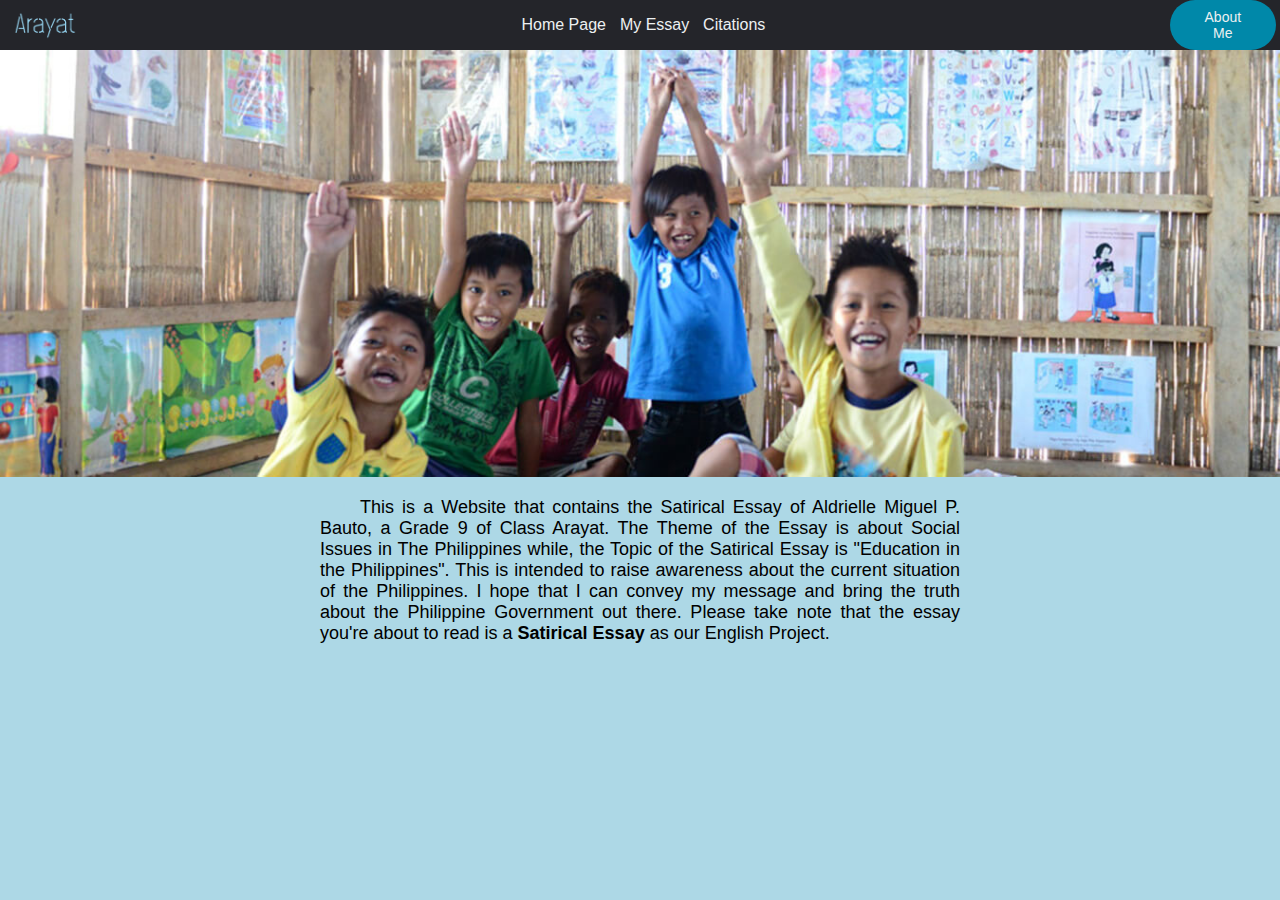
<file: index.html>
<!DOCTYPE html>
<html lang="en">
	<head>
		<meta charset="UTF-8">
		<title>Home Page</title>
		<link href="stylesheet1.css" rel="stylesheet">
		<meta http-equiv="X-UA-Compatible" content="IE=edge,chrome=1">
		<meta name="HandheldFriendly" content="true">
	</head>
	<body>
		<header>
		
			<img class="logo" src="logo1.png" alt="logo">
			<nav>
				<ul class="nav__links">
					<li><a class="tab" href="index.html">Home Page</a></li>
					<li><a class="tab" href="content.html">My Essay</a></li>
					<li><a class="tab" href="cite.html">Citations</a></li>
				</ul>
			</nav>
			<a class="cta" href="contacts.html"><button>About Me</button></a>
		
		</header>
		
		<a href="https://www.bracinternational.nl/en/where-we-work/philippines/education/philippines-education-banner/">
		<img class="banner" src="banner.jpg" alt="banner"></a>
		
		<div class="intro">
			<p class="essay">
				This is a Website that contains the Satirical Essay of Aldrielle Miguel P. Bauto, a Grade 9 of Class Arayat.
				The Theme of the Essay is about Social Issues in The Philippines while, the Topic of the Satirical Essay is 
				"Education in the Philippines". This is intended to raise awareness about the current 
				situation of the Philippines. I hope that I can convey my message and bring the truth about the Philippine
				Government out there. Please take note that the essay you're about to read is a <span>Satirical Essay</span>
				as our English Project.
			</p>
		</div>
	</body>
</html>
</file>
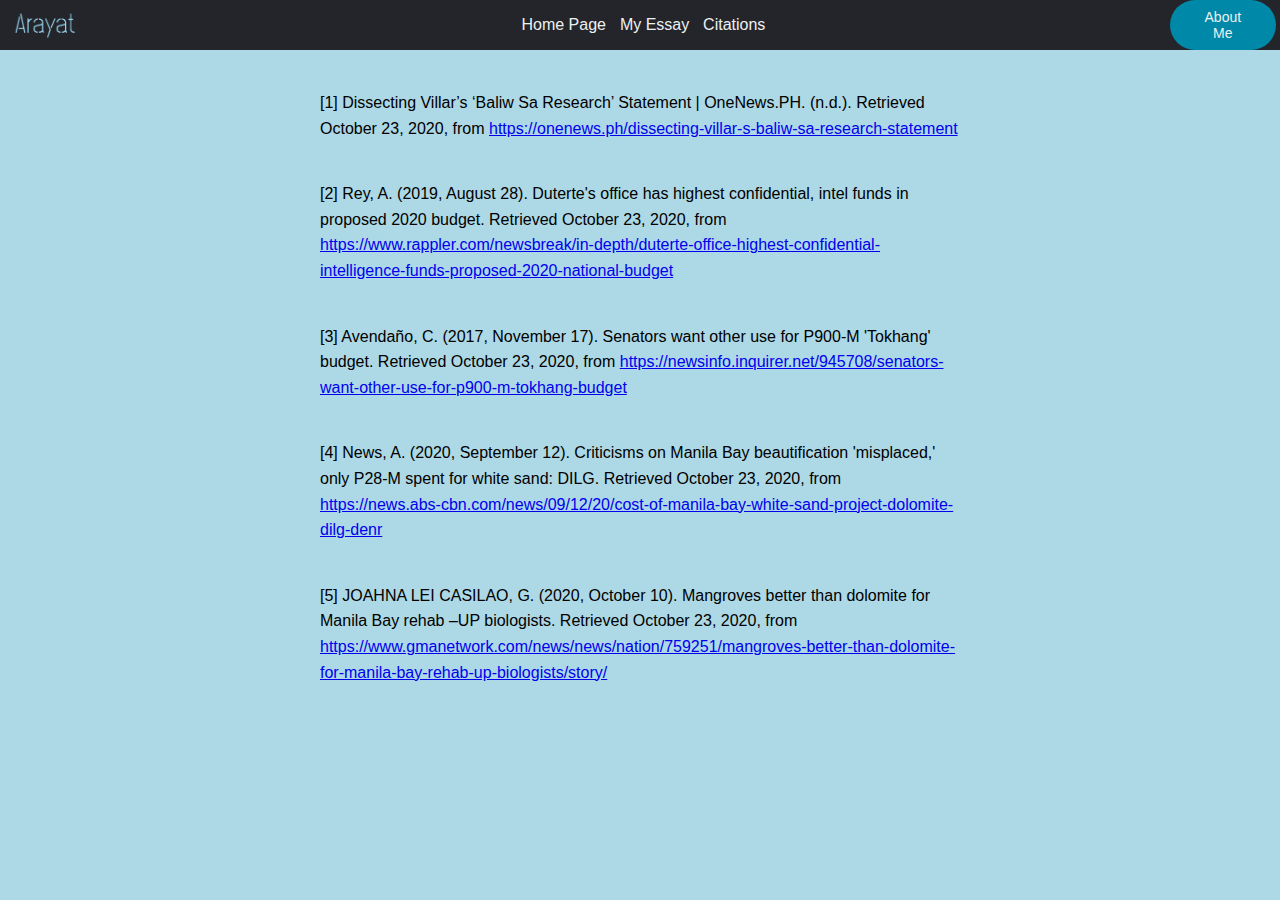
<file: cite.html>
<!DOCTYPE html>
<html lang="en">
	<head>
		<meta charset="UTF-8">
		<meta http-equiv="X-UA-Compatible" content="IE=edge">
		<title>My Essay</title>
		<link href="stylesheet1.css" rel="stylesheet"> 
	</head>
	<body>
		<header>
			<img class="logo" src="logo1.png" alt="logo">
			<nav>
				<ul class="nav__links">
					<li><a class="tab" href="index.html">Home Page</a></li>
					<li><a class="tab" href="content.html">My Essay</a></li>
					<li><a class="tab" href="cite.html">Citations</a></li>
				</ul>
			</nav>
			<a class="cta" href="contacts.html"><button>About Me</button></a>
		</header>
		
		<div>
			<p class="cite">
				[1] Dissecting Villar’s ‘Baliw Sa Research’ Statement | OneNews.PH. (n.d.). Retrieved
				October 23, 2020, from 
				<a href="https://onenews.ph/dissecting-villar-s-baliw-sa-research-statement">
				https://onenews.ph/dissecting-villar-s-baliw-sa-research-statement
				</a>
			</p>
			
			<p class="cite">
				[2] Rey, A. (2019, August 28). Duterte's office has highest confidential, intel funds in
				proposed 2020 budget. Retrieved October 23, 2020, from
				<a href="https://www.rappler.com/newsbreak/in-depth/duterte-office-highest-confidential-
				intelligence-funds-proposed-2020-national-budget">
				https://www.rappler.com/newsbreak/in-depth/duterte-office-highest-confidential-
				intelligence-funds-proposed-2020-national-budget
				</a>
			</p>
			
			<p class="cite">
				[3] Avendaño, C. (2017, November 17). Senators want other use for P900-M &#39;Tokhang&#39;
				budget. Retrieved October 23, 2020, from
				<a href="https://newsinfo.inquirer.net/945708/senators-want-other-use-for-p900-m-tokhang-budget">
				https://newsinfo.inquirer.net/945708/senators-want-other-use-for-p900-m-tokhang-budget
				</a>
			</p>
			
			<p class="cite">	
				[4] News, A. (2020, September 12). Criticisms on Manila Bay beautification &#39;misplaced,&#39;
				only P28-M spent for white sand: DILG. Retrieved October 23, 2020, from
				<a href="https://news.abs-cbn.com/news/09/12/20/cost-of-manila-bay-white-sand-project-dolomite-dilg-denr">
				https://news.abs-cbn.com/news/09/12/20/cost-of-manila-bay-white-sand-project-dolomite-dilg-denr
				</a>
			</p>
			
			<p class="cite">
				[5] JOAHNA LEI CASILAO, G. (2020, October 10). Mangroves better than dolomite for
				Manila Bay rehab –UP biologists. Retrieved October 23, 2020, from
				<a href="https://www.gmanetwork.com/news/news/nation/759251/mangroves-better-than-dolomite-for-manila-bay-rehab-up-biologists/story/">
				https://www.gmanetwork.com/news/news/nation/759251/mangroves-better-than-dolomite-for-manila-bay-rehab-up-biologists/story/
				</a>
			</p>
		</div>
	</body>
</html>
</file>
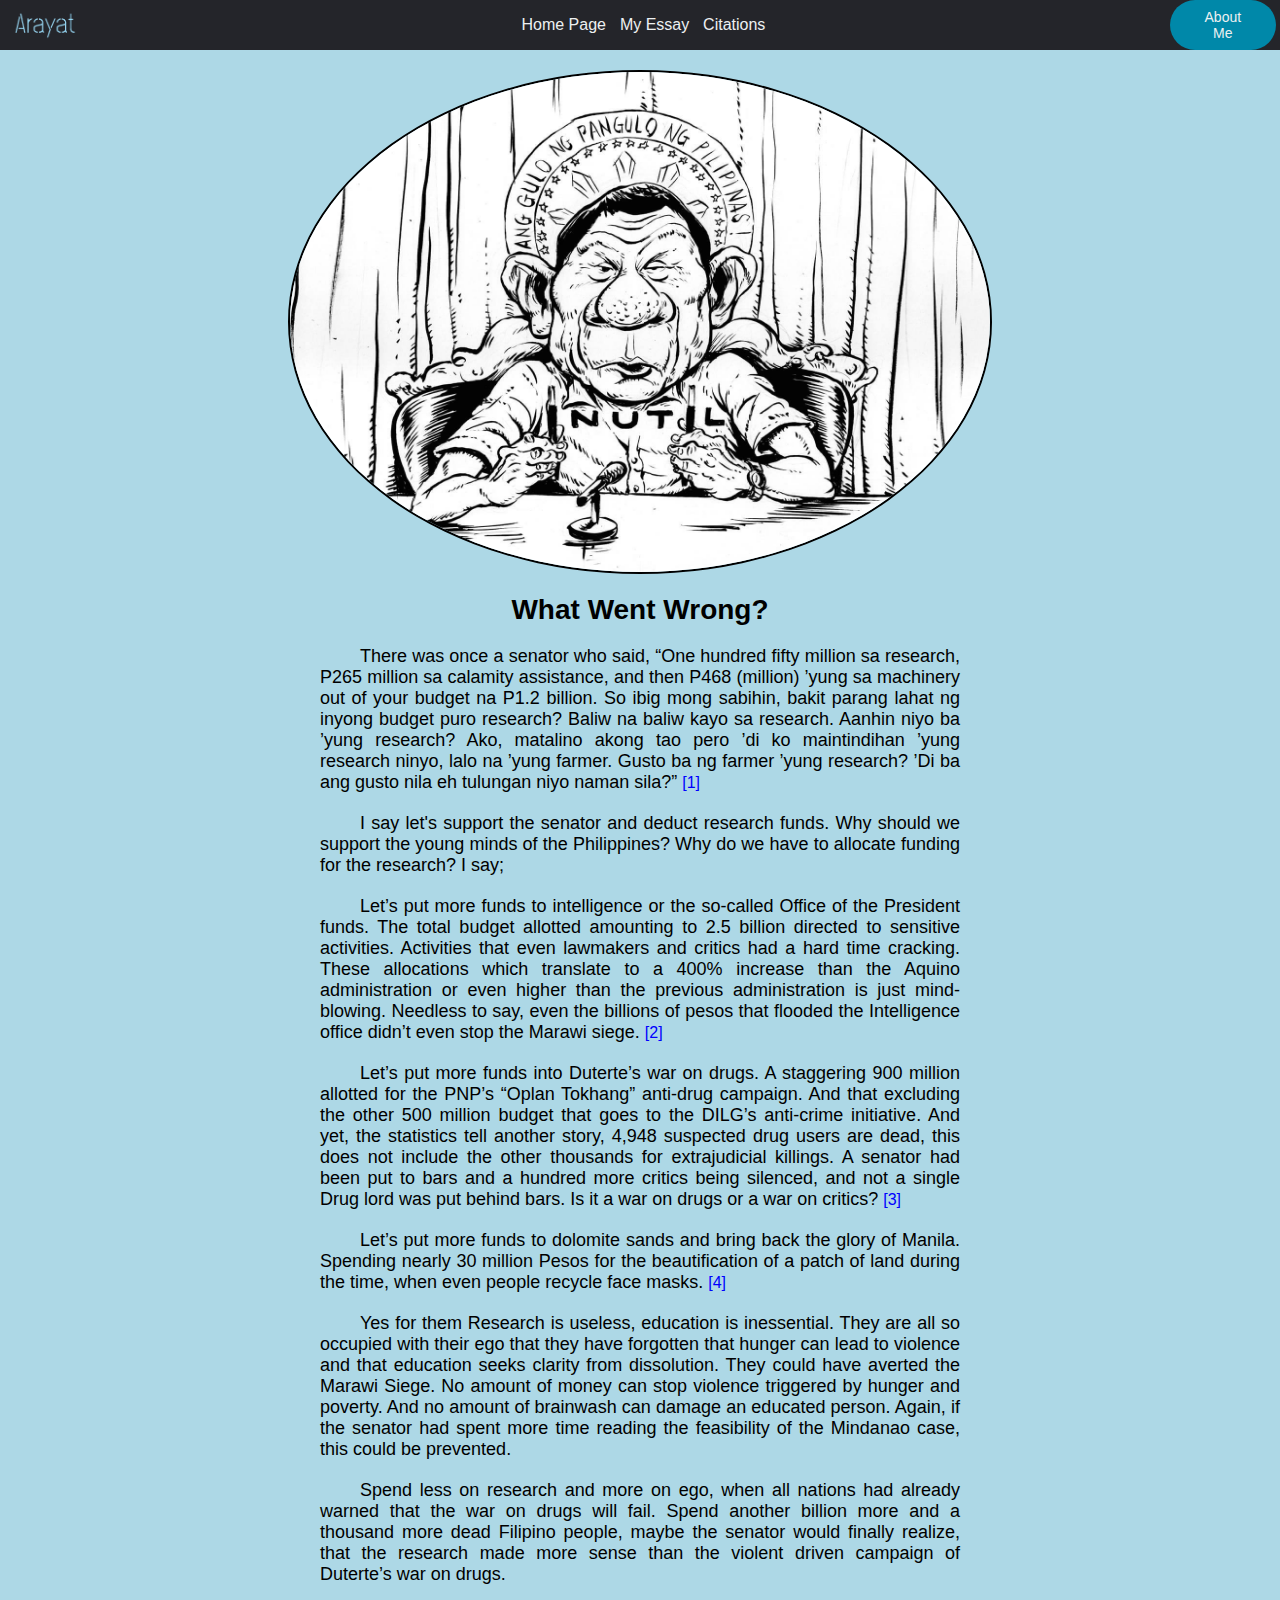
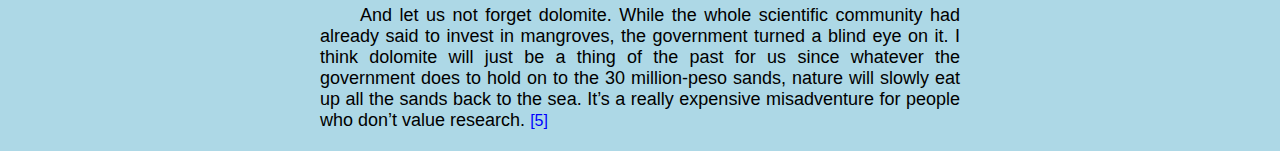
<file: content.html>
<!DOCTYPE html>
<html lang="en">
	<head>
		<meta charset="UTF-8">
		<title>My Essay</title>
		<meta http-equiv="X-UA-Compatible" content="IE=edge,chrome=1">
		<meta name="HandheldFriendly" content="true">
		<link href="stylesheet1.css" rel="stylesheet"> 
	</head>
	<body>
		<header>
			<img class="logo" src="logo1.png" alt="logo">
			<nav>
				<ul class="nav__links">
					<li><a class="tab" href="index.html">Home Page</a></li>
					<li><a class="tab" href="content.html">My Essay</a></li>
					<li><a class="tab" href="cite.html">Citations</a></li>
				</ul>
			</nav>
			<a class="cta" href="contacts.html"><button>About Me</button></a>
		</header>
		
		<a href="https://www.bulatlat.com/2020/05/20/covid-19-virus-exposes-missing-government/">
		<img class="img1" src="img1.jpg" alt="img1"></a>
		<div class="backessay">
			<h1 class="title">What Went Wrong?</h1>
			<p class="essay">
				There was once a senator who said, “One hundred fifty million sa research, P265
				million sa calamity assistance, and then P468 (million) ’yung sa machinery out of your
				budget na P1.2 billion. So ibig mong sabihin, bakit parang lahat ng inyong budget puro
				research? Baliw na baliw kayo sa research. Aanhin niyo ba ’yung research? Ako,
				matalino akong tao pero ’di ko maintindihan ’yung research ninyo, lalo na ’yung farmer.
				Gusto ba ng farmer ’yung research? ’Di ba ang gusto nila eh tulungan niyo naman sila?”
				<a class="citelink" href="cite.html">[1]</a>
			</p>
			
			<p class="essay">	
				I say let's support the senator and deduct research funds. Why should we 
				support the young minds of the Philippines? Why do we have to allocate funding for the
				research? I say;
			</p>
			
			<p class="essay">
				Let’s put more funds to intelligence or the so-called Office of the President funds.
				The total budget allotted amounting to 2.5 billion directed to sensitive activities.
				Activities that even lawmakers and critics had a hard time cracking. These allocations
				which translate to a 400% increase than the Aquino administration or even higher than
				the previous administration is just mind-blowing. Needless to say, even the billions of
				pesos that flooded the Intelligence office didn’t even stop the Marawi siege.
				<a class="citelink" href="cite.html">[2]</a>
			</p>
			
			<p class="essay">
				Let’s put more funds into Duterte’s war on drugs. A staggering 900 million
				allotted for the PNP’s “Oplan Tokhang” anti-drug campaign. And that excluding the
				other 500 million budget that goes to the DILG’s anti-crime initiative. And yet, the
				statistics tell another story, 4,948 suspected drug users are dead, this does not include
				the other thousands for extrajudicial killings. A senator had been put to bars and a hundred 
				more critics being silenced, and not a single Drug lord was put
				behind bars. Is it a war on drugs or a war on critics? 
				<a class="citelink" href="cite.html">[3]</a>
			</p>
			
			<p class="essay">	
				Let’s put more funds to dolomite sands and bring back the glory of Manila.
				Spending nearly 30 million Pesos for the beautification of a patch of land during the
				time, when even people recycle face masks. 
				<a class="citelink" href="cite.html">[4]</a>
			</p>
			
			<p class="essay">
				Yes for them Research is useless, education is inessential. They are all so
				occupied with their ego that they have forgotten that hunger can lead to violence and
				that education seeks clarity from dissolution. They could have averted the Marawi
				Siege. No amount of money can stop violence triggered by hunger and poverty. And no
				amount of brainwash can damage an educated person. Again, if the senator had spent
				more time reading the feasibility of the Mindanao case, this could be prevented.
			</p>
			
			<p class="essay">
				Spend less on research and more on ego, when all nations had already warned
				that the war on drugs will fail. Spend another billion more and a thousand more dead
				Filipino people, maybe the senator would finally realize, that the research made more
				sense than the violent driven campaign of Duterte’s war on drugs.
			</p>
			
			<p class="essay">
				And let us not forget dolomite. While the whole scientific community had already
				said to invest in mangroves, the government turned a blind eye on it. I think dolomite will
				just be a thing of the past for us since whatever the government does to hold on to the
				30 million-peso sands, nature will slowly eat up all the sands back to the sea. It’s a
				really expensive misadventure for people who don’t value research. 
				<a class="citelink" href="cite.html">[5]
			</p>
		</div>
		</div>
	</body>
</html>
</file>
<file: stylesheet1.css>
@import url('https://fonts.googleleapis.com/css?family=Montserrat:500');

html {
	width: 100%;
}

body {
	box-sizing: border-box;
	margin: 0;
	padding: 0;
	font-family: "Montserrat", sans-serif;
	font-weight: 500;
	font-size: 14px;
	background-color: #add8e6;
	width: 100%;
}

.tab, li, button {
	font-family: "Montserrat", sans-serif;
	font-weight: 500;
	font-size: 16px;
	color: #edf0f1;
	text-decoration: none;	
}

header {
	display: flex;
	justify-content: space-between;
	align-items: center;
	background-color: #24252A;
	width: 100%;
}
			

.logo {
	display: block;
	width: 5%;
	margin-left: 1%;
}
			
.nav__links{
	list-style: none;
}
			
.nav__links li{
	display:inline-block;
	padding: 0px 5px;
}
			
.nav__links li a{
	transition: all 0.2s;
}
			
.nav__links li a:hover{
	background-color: rgba(0,136,169,1);
}

.tab:hover {
	background-color: rgba(0,136,169,0.8);
	padding: 9px 25px;
	border: none;
	border-radius: 50px;
	transition: all 0.2s;
}

button{
	padding: 9px 25px;
	background-color: rgba(0,136,169,1);
	border: none;
	border-radius: 50px;
	cursor: pointer;
	transition: all 0.2s;
	margin-right: 4%;
	font-size: 14px;
}
			
button:hover{
	background-color: rgba(0,136,169,0.8);
	transform: scale(1.1);
}

.banner {
	display: block;
	margin-left: auto;
	margin-right: auto;
	width: 100%;
}

.img1 {
	display: block;
	margin-left: auto;
	margin-right: auto;
	width: 700px;
	margin-top: 20px;
	border: 2px solid black;
	border-radius:50%;
	height: 500px;
}

.title {
	text-align: center;
	position:center;
	margin: 20px auto 20px auto;
}
.essay {
	text-indent: 40px;
	text-align: justify;
	position: center;
	margin: 20px auto 20px auto;
	width: 50%;	
	font-size: 18px;
}

.citelink { 	
	font-family: "Montserrat", sans-serif;
	font-weight: 500;
	font-size: 16px;
	color: blue;
	text-decoration: none;
}

.cite {
	font-family: "Montserrat", sans-serif;
	font-weight: 500;
	font-size: 16px;
	color: black;
	margin-left: 25%;
	margin-right: 25%;
	margin-top: 40px;
	width: 50%;
	line-height: 1.6;
}

.cite a:active {
	background-color: #FFFF00;
}

.cont{
	text-align:justify;
	margin-left:2%
}

.me {
	text-indent: 40px;
	margin-top: 1%;
	margin-right: 2%;
	text-align: justify;
	width: 56%;	
	font-size: 18px;
	color: black;
	float:right;
}

.contacts {
	color: black;
	font-size: 18px;
}

.info1{
	margin-top: 1%;
	margin-left: 2%;
	width:36%;
}

span {
	font-weight: bold;
}

@media only screen and (max-width: 750px) {
	.logo {
		width: 10%;
	}
	
	.tab {
		font-size: 12px;
	}
	
	.essay {
		font-size: 14px;
	}
	
	.img1 {
		width:100%;
	}
	
	.cite {
		font-size: 14px;
	}
	
	.info1 {
		float: none;
		width: 9s0%;
		margin-left: 5%;
		margin-right: 5%;
	}
	
	.me {
		font-size: 14px;
		float: none;
		position: center;
		margin-left: 20%;
		margin-right: 20%;
	}
	
	.contacts {
		font-size: 11px;
	}
</file>
